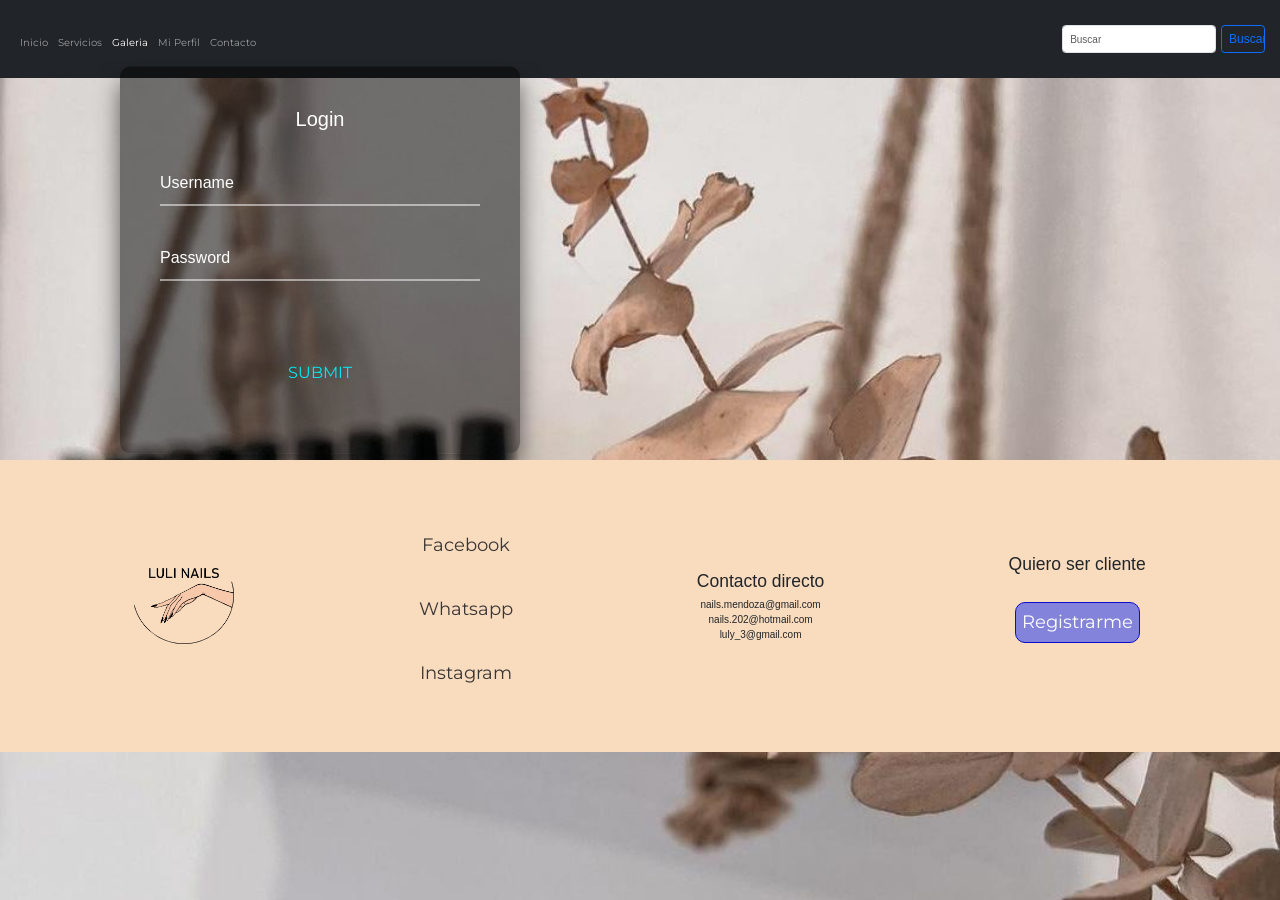
<file: index.html>
<!DOCTYPE html>
<html lang="en">
<head>
    <meta charset="UTF-8">
    <meta http-equiv="X-UA-Compatible" content="IE=edge">
    <meta name="viewport" content="width=device-width, initial-scale=1.0">
    <!-- CSS only -->
<link href="https://cdn.jsdelivr.net/npm/bootstrap@5.2.1/dist/css/bootstrap.min.css" rel="stylesheet" integrity="sha384-iYQeCzEYFbKjA/T2uDLTpkwGzCiq6soy8tYaI1GyVh/UjpbCx/TYkiZhlZB6+fzT" crossorigin="anonymous">
    <link rel="stylesheet" href="./style2/style.css">
    <title>Nails</title>
</head>
<body class="grid_index">
  
  <nav class="navbar navbar-expand-md navbar-dark bg-dark px-4">
    <button
      class="navbar-toggler"
      type="button"
      data-bs-toggle="collapse"
      data-bs-target="#navbarTogglerDemo01"
      aria-controls="navbarTogglerDemo01"
      aria-expanded="false"
      aria-label="Toggle navigation">
      <span class="navbar-toggler-icon"></span>
    </button>
    <div class="collapse navbar-collapse" id="navbarTogglerDemo01">
      <ul class="navbar-nav me-auto mb-2 mb-lg-0">
        <li class="nav-item">
          <a class="nav-link" href="./index.html">Inicio</a>
        </li>
        <li class="nav-item">
          <a class="nav-link" href="./pages/servicio.html">Servicios</a>
        </li>
        <li class="nav-item">
          <a class="nav-link active" href="./pages/galeria.html">Galeria</a>
        </li>
        <li class="nav-item">
          <a class="nav-link" href="./pages/miperfil.html">Mi Perfil</a>
        </li>
        <li class="nav-item">
          <a class="nav-link" href="./pages/contacto.html">Contacto</a>
        </li>
      </ul>
      <div class="busquedad">
        <form class="d-flex" role="search">
          <input
            class="form-control me-2"
            type="search"
            placeholder="Buscar"
            aria-label="Buscar"
          />
          <button class="btn btn-outline-primary" type="submit">
            Buscar
          </button>
        </form>

      </div>
    </div>
  </nav>  


  <!-- FIN DEL NAV -->

<section class="inicio_sesion">

  <div class="login-box">
      <h2>Login</h2>
      <form>
        <div class="user-box">
          <input type="text" name="" required="">
          <label>Username</label>
        </div>
        <div class="user-box">
          <input type="password" name="" required="">
          <label>Password</label>
        </div>
        <a href="#">
          <span></span>
          <span></span>
          <span></span>
          <span></span>
          Submit
        </a>
      </form>
    </div>
</section>
      

      <!-- FOOTER  -->


      <footer class="footer">
        <img src="../image/logo.png" alt="" />
        <div class="redes-sociales">
          <a href="#" class="redes-item"><i class="bx bxl-facebook-square"></i>Facebook</a>
          <a href="#" class="redes-item"><i class="bx bxl-whatsapp"></i>Whatsapp</a>
          <a href="#" class="redes-item"><i class="bx bxl-instagram"></i>Instagram</a>
        </div>
        <div class="contacto">
          <h3>Contacto directo</h3>
          <span>nails.mendoza@gmail.com</span>
          <span>nails.202@hotmail.com</span>
          <span>luly_3@gmail.com</span>
        </div>
        <div class="footer__cta">
          <h3>Quiero ser cliente</h3>
          <a href="#">Registrarme</a>
        </div>
      </footer>
  <!-- JavaScript Bundle with Popper -->
<script src="https://cdn.jsdelivr.net/npm/bootstrap@5.2.1/dist/js/bootstrap.bundle.min.js" integrity="sha384-u1OknCvxWvY5kfmNBILK2hRnQC3Pr17a+RTT6rIHI7NnikvbZlHgTPOOmMi466C8" crossorigin="anonymous"></script>
  </body>
</html>
</file>
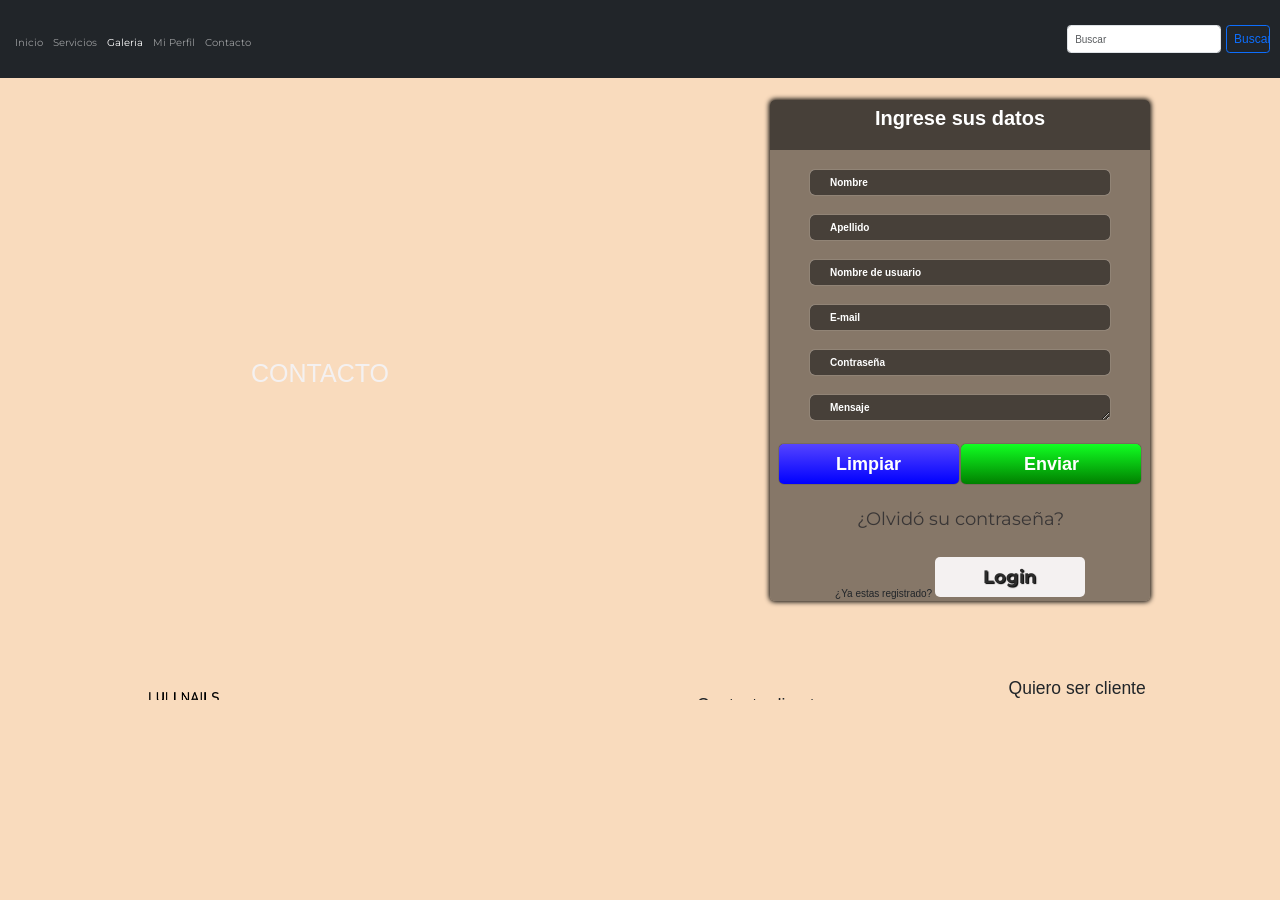
<file: pages/contacto.html>
<!DOCTYPE html>
<html lang="en">

<head>
  <meta charset="UTF-8">
  <meta http-equiv="X-UA-Compatible" content="IE=edge">
  <meta name="viewport" content="width=device-width, initial-scale=1.0">
  <!-- CSS only -->
  <link href="https://cdn.jsdelivr.net/npm/bootstrap@5.2.1/dist/css/bootstrap.min.css" rel="stylesheet"
    integrity="sha384-iYQeCzEYFbKjA/T2uDLTpkwGzCiq6soy8tYaI1GyVh/UjpbCx/TYkiZhlZB6+fzT" crossorigin="anonymous">
  <link rel="stylesheet" href="../style2/style.css">
  <title>Document</title>
</head>

<body class="grid_contacto">
  <nav class="navbar navbar-expand-md navbar-dark bg-dark px-3">
    <button class="navbar-toggler" type="button" data-bs-toggle="collapse" data-bs-target="#navbarTogglerDemo01"
      aria-controls="navbarTogglerDemo01" aria-expanded="false" aria-label="Toggle navigation">
      <span class="navbar-toggler-icon"></span>
    </button>
    <div class="collapse navbar-collapse" id="navbarTogglerDemo01">
      <ul class="navbar-nav me-auto mb-2 mb-lg-0">
        <li class="nav-item">
          <a class="nav-link" href="../index.html">Inicio</a>
        </li>
        <li class="nav-item">
          <a class="nav-link" href="./servicio.html">Servicios</a>
        </li>
        <li class="nav-item">
          <a class="nav-link active" href="./galeria.html">Galeria</a>
        </li>
        <li class="nav-item">
          <a class="nav-link" href="./miperfil.html">Mi Perfil</a>
        </li>
        <li class="nav-item">
          <a class="nav-link" href="./contacto.html">Contacto</a>
        </li>
      </ul>
      <div class="busquedad">
        <form class="d-flex" role="search">
          <input class="form-control me-2" type="search" placeholder="Buscar" aria-label="Buscar" />
          <button class="btn btn-outline-primary" type="submit">
            Buscar
          </button>
        </form>

      </div>
    </div>
  </nav>


  <section class="text_contacto">
    <h1>CONTACTO</h1>
  </section>

  <div class="formulario" style="text-align:center;padding:10px;">
    <div>
      <div class="contenedor-formulario">
        <header>
          <section>
            <h1>Ingrese sus datos</h1>
        </header>
        <form>
          <input class="campo-texto" id="nombre" type="text" name="nombre" placeholder="Nombre" maxlength="20"
            required="" />
          <input class="campo-texto" id="apellido" type="text" name="apellido" placeholder="Apellido" maxlength="20"
            required="" />
          <input class="campo-texto" id="usuario" type="text" name="usuario" placeholder="Nombre de usuario"
            maxlength="20" required="" />
          <input class="campo-texto" id="email" type="email" name="email" placeholder="E-mail" maxlength="50"
            required="" />
          <input class="campo-texto" id="password" type="password" name="password" placeholder="Contrase&ntilde;a"
            maxlength="15" required="" />
          <textarea class="campo-texto" id="mensaje" rows="4" cols="30" required="" placeholder="Mensaje"></textarea>
          <input type="reset" value="Limpiar" class="borrar" />
          <input type="submit" value="Enviar" class="submit" />
          <a href="http://unadireccionfalsaquenoexiste.com" target="blank">&iquest;Olvid&oacute; su
            contrase&ntilde;a?</a>
        </form>

        </section>
        <footer>
          <span>¿Ya estas registrado?</span>
          <a class="boton" href="#">Login</a>
        </footer>
      </div>
    </div>
  </div>







  <footer class="footer">
    <img src="../image/logo.png" alt="" />
    <div class="redes-sociales">
      <a href="#" class="redes-item"><i class="bx bxl-facebook-square"></i>Facebook</a>
      <a href="#" class="redes-item"><i class="bx bxl-whatsapp"></i>Whatsapp</a>
      <a href="#" class="redes-item"><i class="bx bxl-instagram"></i>Instagram</a>
    </div>
    <div class="contacto">
      <h3>Contacto directo</h3>
      <span>nails.mendoza@gmail.com</span>
      <span>nails.202@hotmail.com</span>
      <span>luly_3@gmail.com</span>
    </div>
    <div class="footer__cta">
      <h3>Quiero ser cliente</h3>
      <a href="#">Registrarme</a>
    </div>
  </footer>
  <!-- JavaScript Bundle with Popper -->
  <script src="https://cdn.jsdelivr.net/npm/bootstrap@5.2.1/dist/js/bootstrap.bundle.min.js"
    integrity="sha384-u1OknCvxWvY5kfmNBILK2hRnQC3Pr17a+RTT6rIHI7NnikvbZlHgTPOOmMi466C8"
    crossorigin="anonymous"></script>
</body>

</html>
</file>
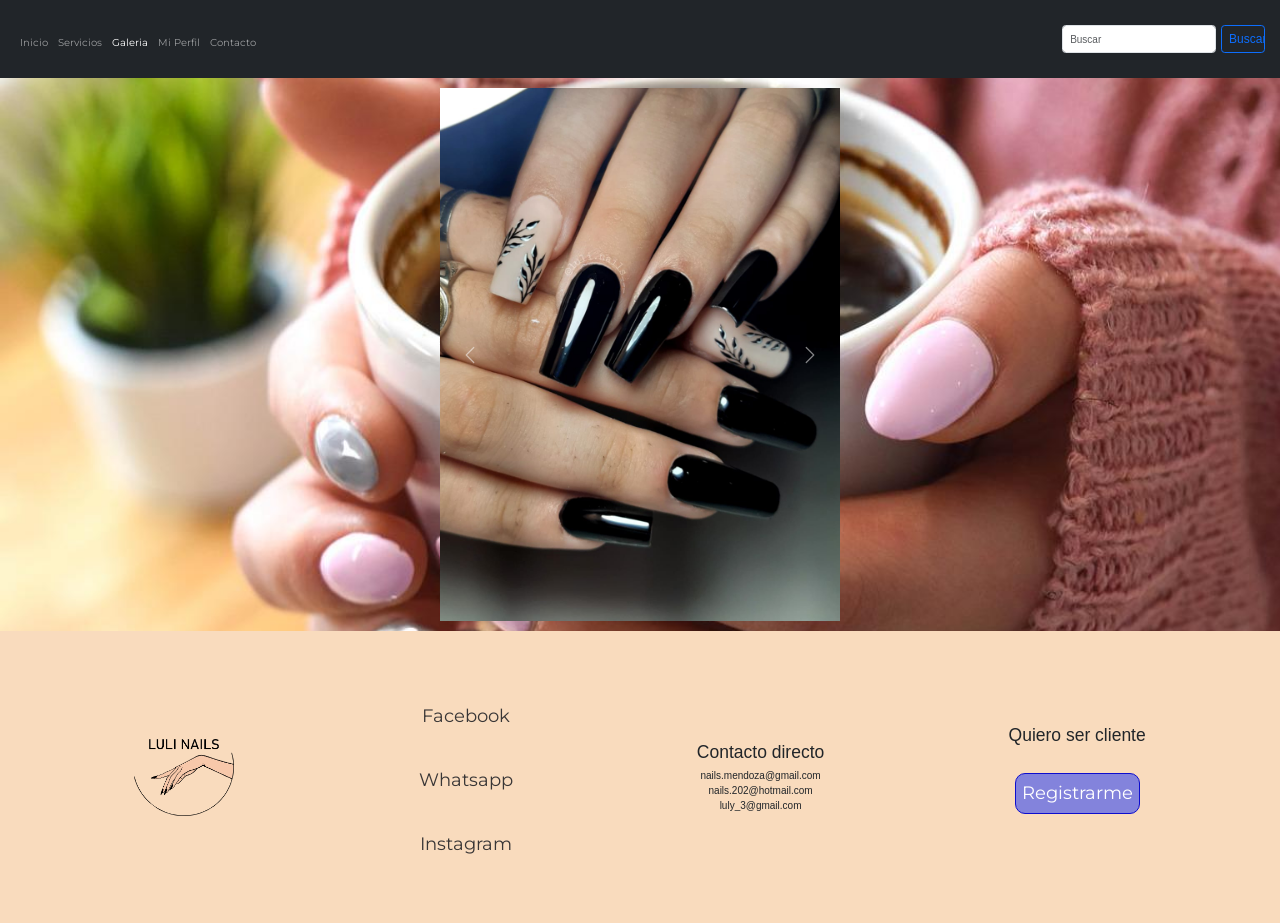
<file: pages/galeria.html>
<!DOCTYPE html>
<html lang="en">

<head>
  <meta charset="UTF-8">
  <meta http-equiv="X-UA-Compatible" content="IE=edge">
  <meta name="viewport" content="width=device-width, initial-scale=1.0">
  <!-- CSS only -->
  <link href="https://cdn.jsdelivr.net/npm/bootstrap@5.2.1/dist/css/bootstrap.min.css" rel="stylesheet"
    integrity="sha384-iYQeCzEYFbKjA/T2uDLTpkwGzCiq6soy8tYaI1GyVh/UjpbCx/TYkiZhlZB6+fzT" crossorigin="anonymous">
  <link rel="stylesheet" href="../style2/style.css">
  <title>Document</title>
</head>

<body class="grid__galeria">
  <nav class="navbar navbar-expand-md navbar-dark bg-dark px-4">
    <button
      class="navbar-toggler"
      type="button"
      data-bs-toggle="collapse"
      data-bs-target="#navbarTogglerDemo01"
      aria-controls="navbarTogglerDemo01"
      aria-expanded="false"
      aria-label="Toggle navigation">
      <span class="navbar-toggler-icon"></span>
    </button>
    <div class="collapse navbar-collapse" id="navbarTogglerDemo01">
      <ul class="navbar-nav me-auto mb-2 mb-lg-0">
        <li class="nav-item">
          <a class="nav-link" href="../index.html">Inicio</a>
        </li>
        <li class="nav-item">
          <a class="nav-link" href="./servicio.html">Servicios</a>
        </li>
        <li class="nav-item">
          <a class="nav-link active" href="./galeria.html">Galeria</a>
        </li>
        <li class="nav-item">
          <a class="nav-link" href="./miperfil.html">Mi Perfil</a>
        </li>
        <li class="nav-item">
          <a class="nav-link" href="./contacto.html">Contacto</a>
        </li>
      </ul>
      <div class="busquedad">
        <form class="d-flex" role="search">
          <input
            class="form-control me-2"
            type="search"
            placeholder="Buscar"
            aria-label="Buscar"
          />
          <button class="btn btn-outline-primary" type="submit">
            Buscar
          </button>
        </form>

      </div>
    </div>
  </nav>  


  <div class="">
    <div class="row">
      <div class="col">

        <section class="galeriaCarrusel col-lg-12">
          <div id="carouselExampleFade" class="carousel slide carousel-fade" data-bs-ride="carousel">
            <div class="carousel-inner">
              <div class="carousel-item active">
                <img src="../image/img 14.jpeg" class="d-block w-100" alt="...">
              </div>
              <div class="carousel-item">
                <img src="../image/img 11.jpeg" class="d-block w-100" alt="...">
              </div>
              <div class="carousel-item">
                <img src="../image/img 16.jpeg" class="d-block w-100" alt="...">
              </div>
              <div class="carousel-item">
                <img src="../image/img 10.jpeg" class="d-block w-100" alt="...">
              </div>
              <div class="carousel-item">
                <img src="../image/img7.jpeg" class="d-block w-100" alt="...">
              </div>
              <div class="carousel-item">
                <img src="../image/img15.jpeg" class="d-block w-100" alt="...">
              </div>
            </div>
            <button class="carousel-control-prev" type="button" data-bs-target="#carouselExampleFade"
              data-bs-slide="prev">
              <span class="carousel-control-prev-icon" aria-hidden="true"></span>
              <span class="visually-hidden">Previous</span>
            </button>
            <button class="carousel-control-next" type="button" data-bs-target="#carouselExampleFade"
              data-bs-slide="next">
              <span class="carousel-control-next-icon" aria-hidden="true"></span>
              <span class="visually-hidden">Next</span>
            </button>
          </div>

        </section>

      </div>
    </div>
  </div>

  <footer class="footer">
    <img src="../image/logo.png" alt="" />
    <div class="redes-sociales">
      <a href="#" class="redes-item"><i class="bx bxl-facebook-square"></i>Facebook</a>
      <a href="#" class="redes-item"><i class="bx bxl-whatsapp"></i>Whatsapp</a>
      <a href="#" class="redes-item"><i class="bx bxl-instagram"></i>Instagram</a>
    </div>
    <div class="contacto">
      <h3>Contacto directo</h3>
      <span>nails.mendoza@gmail.com</span>
      <span>nails.202@hotmail.com</span>
      <span>luly_3@gmail.com</span>
    </div>
    <div class="footer__cta">
      <h3>Quiero ser cliente</h3>
      <a href="#">Registrarme</a>
    </div>
  </footer>
  <!-- JavaScript Bundle with Popper -->
  <script src="https://cdn.jsdelivr.net/npm/bootstrap@5.2.1/dist/js/bootstrap.bundle.min.js"
    integrity="sha384-u1OknCvxWvY5kfmNBILK2hRnQC3Pr17a+RTT6rIHI7NnikvbZlHgTPOOmMi466C8"
    crossorigin="anonymous"></script>
</body>

</html>
</file>
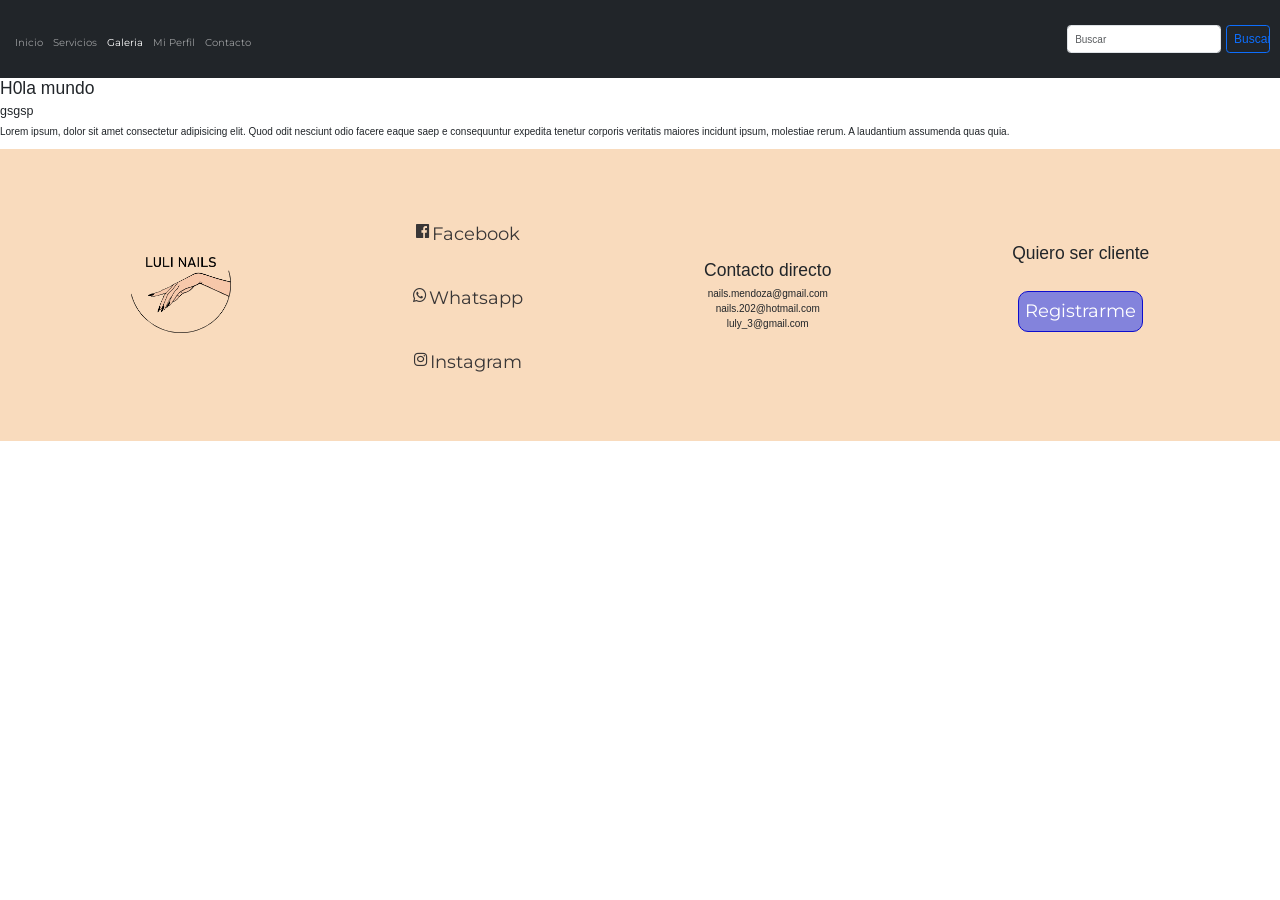
<file: pages/miperfil.html>
<!DOCTYPE html>
<html lang="en">

<head>
  <meta charset="UTF-8" />
  <meta http-equiv="X-UA-Compatible" content="IE=edge" />
  <meta name="viewport" content="width=device-width, initial-scale=1.0" />
  <!-- CSS only -->
  <link href="https://cdn.jsdelivr.net/npm/bootstrap@5.2.1/dist/css/bootstrap.min.css" rel="stylesheet"
    integrity="sha384-iYQeCzEYFbKjA/T2uDLTpkwGzCiq6soy8tYaI1GyVh/UjpbCx/TYkiZhlZB6+fzT" crossorigin="anonymous" />
  <link href="https://unpkg.com/boxicons@2.1.2/css/boxicons.min.css" rel="stylesheet" />
  <link rel="stylesheet" href="../style2/style.css" />
  <title>Document</title>
</head>

<body>
  <nav class="navbar navbar-expand-md navbar-dark bg-dark px-3">
    <button class="navbar-toggler" type="button" data-bs-toggle="collapse" data-bs-target="#navbarTogglerDemo01"
      aria-controls="navbarTogglerDemo01" aria-expanded="false" aria-label="Toggle navigation">
      <span class="navbar-toggler-icon"></span>
    </button>
    <div class="collapse navbar-collapse" id="navbarTogglerDemo01">
      <ul class="navbar-nav me-auto mb-2 mb-lg-0">
        <li class="nav-item">
          <a class="nav-link" href="../index.html">Inicio</a>
        </li>
        <li class="nav-item">
          <a class="nav-link" href="./servicio.html">Servicios</a>
        </li>
        <li class="nav-item">
          <a class="nav-link active" href="./galeria.html">Galeria</a>
        </li>
        <li class="nav-item">
          <a class="nav-link" href="./miperfil.html">Mi Perfil</a>
        </li>
        <li class="nav-item">
          <a class="nav-link" href="./contacto.html">Contacto</a>
        </li>
      </ul>
      <div class="busquedad">
        <form class="d-flex" role="search">
          <input class="form-control me-2" type="search" placeholder="Buscar" aria-label="Buscar" />
          <button class="btn btn-outline-primary" type="submit">
            Buscar
          </button>
        </form>
      </div>
    </div>
  </nav>
  <h3>H0la mundo</h3>
  <h5>gsgsp</h5>
  <p>
    Lorem ipsum, dolor sit amet consectetur adipisicing elit. Quod odit
    nesciunt odio facere eaque saep e consequuntur expedita tenetur corporis
    veritatis maiores incidunt ipsum, molestiae rerum. A laudantium assumenda
    quas quia.
  </p>

  <!-- footer prueba -->

  <footer class="footer">
    <img src="../image/logo.png" alt="" />
    <div class="redes-sociales">
      <a href="#" class="redes-item"><i class="bx bxl-facebook-square"></i>Facebook</a>
      <a href="#" class="redes-item"><i class="bx bxl-whatsapp"></i>Whatsapp</a>
      <a href="#" class="redes-item"><i class="bx bxl-instagram"></i>Instagram</a>
    </div>
    <div class="contacto">
      <h3>Contacto directo</h3>
      <span>nails.mendoza@gmail.com</span>
      <span>nails.202@hotmail.com</span>
      <span>luly_3@gmail.com</span>
    </div>
    <div class="footer__cta">
      <h3>Quiero ser cliente</h3>
      <a href="#">Registrarme</a>
    </div>
  </footer>


  
  <!-- JavaScript Bundle with Popper -->
  <script src="https://cdn.jsdelivr.net/npm/bootstrap@5.2.1/dist/js/bootstrap.bundle.min.js"
    integrity="sha384-u1OknCvxWvY5kfmNBILK2hRnQC3Pr17a+RTT6rIHI7NnikvbZlHgTPOOmMi466C8"
    crossorigin="anonymous"></script>
</body>

</html>
</file>
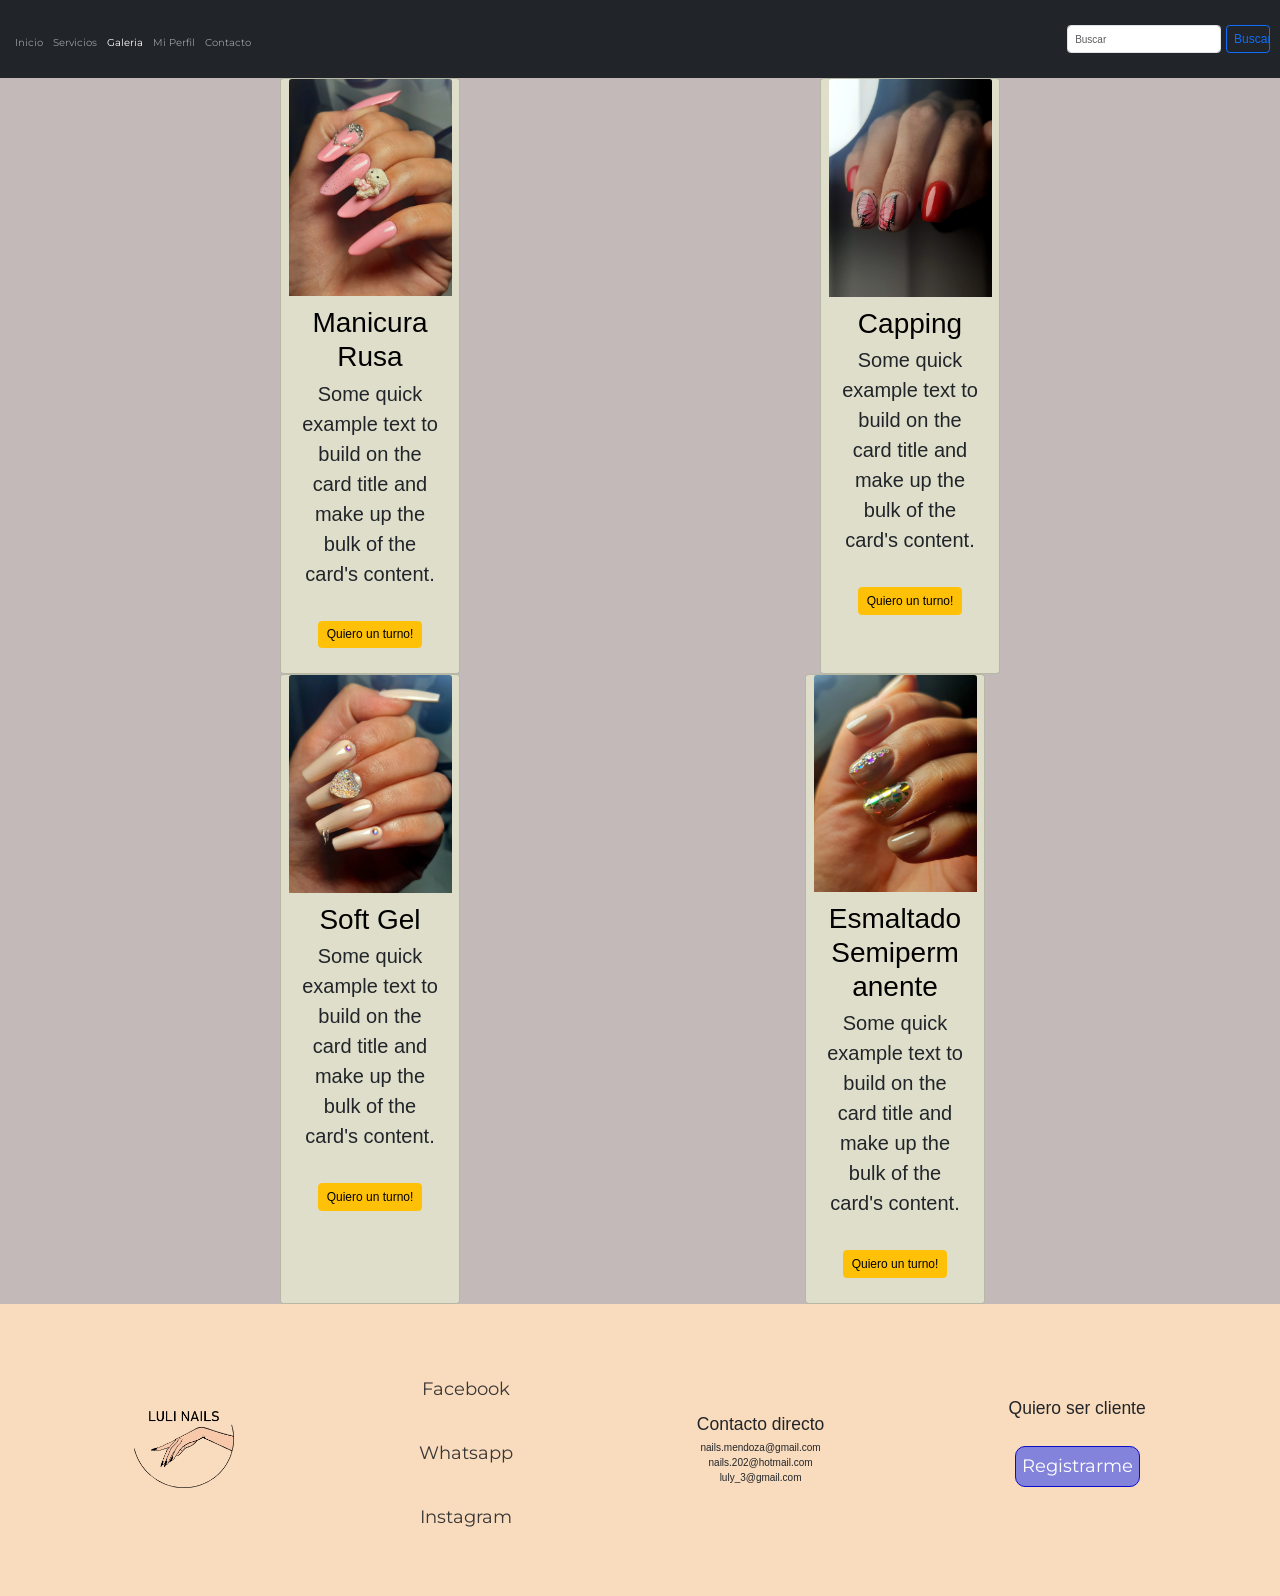
<file: pages/servicio.html>
<!DOCTYPE html>
<html lang="en">

<head>
  <meta charset="UTF-8">
  <meta http-equiv="X-UA-Compatible" content="IE=edge">
  <meta name="viewport" content="width=device-width, initial-scale=1.0">
  <!-- CSS only -->
  <link href="https://cdn.jsdelivr.net/npm/bootstrap@5.2.1/dist/css/bootstrap.min.css" rel="stylesheet"
    integrity="sha384-iYQeCzEYFbKjA/T2uDLTpkwGzCiq6soy8tYaI1GyVh/UjpbCx/TYkiZhlZB6+fzT" crossorigin="anonymous">
  <link rel="stylesheet" href="../style2/style.css">
  <title>Document</title>
</head>

<body class="body_servicio">
  <nav class="navbar navbar-expand-md navbar-dark bg-dark px-3">
    <button class="navbar-toggler" type="button" data-bs-toggle="collapse" data-bs-target="#navbarTogglerDemo01"
      aria-controls="navbarTogglerDemo01" aria-expanded="false" aria-label="Toggle navigation">
      <span class="navbar-toggler-icon"></span>
    </button>
    <div class="collapse navbar-collapse" id="navbarTogglerDemo01">
      <ul class="navbar-nav me-auto mb-2 mb-lg-0">
        <li class="nav-item">
          <a class="nav-link" href="../index.html">Inicio</a>
        </li>
        <li class="nav-item">
          <a class="nav-link" href="./servicio.html">Servicios</a>
        </li>
        <li class="nav-item">
          <a class="nav-link active" href="./galeria.html">Galeria</a>
        </li>
        <li class="nav-item">
          <a class="nav-link" href="./miperfil.html">Mi Perfil</a>
        </li>
        <li class="nav-item">
          <a class="nav-link" href="./contacto.html">Contacto</a>
        </li>
      </ul>
      <div class="busquedad">
        <form class="d-flex" role="search">
          <input class="form-control me-2" type="search" placeholder="Buscar" aria-label="Buscar" />
          <button class="btn btn-outline-primary" type="submit">
            Buscar
          </button>
        </form>

      </div>
    </div>
  </nav>



  <section class="container text-center d-flex">
    <div class="row">
      <div class="card col-lg-6 col-sm-12" style="width: 18rem;">
        <img src="../image/img 10.jpeg" class="card-img-top" alt="...">
        <div class="card-body">
          <h5 class="card-title">Manicura Rusa</h5>
          <p class="card-text">Some quick example text to build on the card title and make up the bulk of the card's
            content.</p>
          <a href="#" class="btn btn-warning">Quiero un turno!</a>
        </div>
      </div>
      <div class="card col-lg-6 col-sm-12" style="width: 18rem;">
        <img src="../image/img 11.jpeg" class="card-img-top" alt="...">
        <div class="card-body">
          <h5 class="card-title">Capping</h5>
          <p class="card-text">Some quick example text to build on the card title and make up the bulk of the card's
            content.</p>
          <a href="#" class="btn btn-warning">Quiero un turno!</a>
        </div>
      </div>
      <div class="row">
        <div class="card col-lg-6 col-sm-12" style="width: 18rem;">
          <img src="../image/img 16.jpeg" class="card-img-top" alt="...">
          <div class="card-body">
            <h5 class="card-title">Soft Gel</h5>
            <p class="card-text">Some quick example text to build on the card title and make up the bulk of the card's
              content.</p>
            <a href="#" class="btn btn-warning">Quiero un turno!</a>
          </div>
        </div>

        <div class="card col-lg-6 col-sm-12" style="width: 18rem;">
          <img src="../image/img 12.jpeg" class="card-img-top" alt="...">
          <div class="card-body">
            <h5 class="card-title">Esmaltado Semipermanente</h5>
            <p class="card-text">Some quick example text to build on the card title and make up the bulk of the card's
              content.</p>
            <a href="#" class="btn btn-warning">Quiero un turno!</a>
          </div>
        </div>

      </div>

    </div>

  </section>
  
<!-- FOOTER -->

<footer class="footer">
  <img src="../image/logo.png" alt="" />
  <div class="redes-sociales">
    <a href="#" class="redes-item"><i class="bx bxl-facebook-square"></i>Facebook</a>
    <a href="#" class="redes-item"><i class="bx bxl-whatsapp"></i>Whatsapp</a>
    <a href="#" class="redes-item"><i class="bx bxl-instagram"></i>Instagram</a>
  </div>
  <div class="contacto">
    <h3>Contacto directo</h3>
    <span>nails.mendoza@gmail.com</span>
    <span>nails.202@hotmail.com</span>
    <span>luly_3@gmail.com</span>
  </div>
  <div class="footer__cta">
    <h3>Quiero ser cliente</h3>
    <a href="#">Registrarme</a>
  </div>
</footer>

  <!-- JavaScript Bundle with Popper -->
  <script src="https://cdn.jsdelivr.net/npm/bootstrap@5.2.1/dist/js/bootstrap.bundle.min.js"
    integrity="sha384-u1OknCvxWvY5kfmNBILK2hRnQC3Pr17a+RTT6rIHI7NnikvbZlHgTPOOmMi466C8"
    crossorigin="anonymous"></script>
</body>

</html>
</file>
<file: style2/style.css>
@import url("https://fonts.googleapis.com/css2?family=Merriweather&family=Montserrat:wght@300&display=swap");
:root {
  /* Colors */
  --primary: #f4f1f1;
  --secondary: #f9dbbd;
  --alternative: #adade3;
  --text-color: #2b2b2b;
  /* Spacings */
  --spacing-large: 6rem;
  --spacing-medium: 2.4rem;
  --spacing-small: 2rem;
  --spacing-xsmall: 1rem;
  /* Font-family */
  --font-principal: "Merriweather", serif;
  --font-title: "Montserrat", sans-serif;
  /* Font-Sizes */
  --text-large: 5.2em;
  --text-extra-medium: 3.7em;
  --text-medium: 2.2em;
  --text-base: 1.6em;
  --text-small: 1.4em;
}

/* /Estilos Globales/ */
*::after,
*::before,
* {
  margin: 0;
  padding: 0;
  box-sizing: border-box;
  overflow-x: hidden;
}

html {
  font-size: 62.5%;
}

body {
  font-family: var(--font-principal);
}

ul {
  list-style-type: none;
}

a {
  text-decoration: none;
  font-family: var(--font-title);
  color: var(--secondary);
}

.grid_index {
  display: grid;
  grid-template-areas: "navbar navbar" "login-box login-box" "footer footer";
  grid-template-columns: 1fr 1fr;
  grid-template-rows: 60px 400px 1fr;
  background-image: url(../image/fondo\ minimalista.jpeg);
}

.navbar {
  grid-area: navbar;
}

.login_box {
  grid-area: login_box;
}

.footer {
  grid-area: footer;
}

nav ul li a {
  color: var(--primary);
  font-size: 15px;
}

html {
  height: 100%;
}

body {
  margin: 0;
  padding: 0;
  font-family: sans-serif;
  background-image: url(../image/mod1.jp);
}

.login-box {
  position: relative;
  top: 50%;
  left: 50%;
  width: 400px;
  padding: 40px;
  transform: translate(-50%, -50%);
  background: rgba(0, 0, 0, 0.5);
  box-sizing: border-box;
  box-shadow: 0 15px 25px rgba(0, 0, 0, 0.6);
  border-radius: 10px;
}
.login-box h2 {
  margin: 0 0 30px;
  padding: 0;
  color: #fff;
  text-align: center;
}
.login-box .user-box {
  position: relative;
}
.login-box input {
  width: 100%;
  padding: 10px 0;
  font-size: 16px;
  color: #fff;
  margin-bottom: 30px;
  border: none;
  border-bottom: 1px solid #fff;
  outline: none;
  background: transparent;
}
.login-box label {
  position: absolute;
  top: 0;
  left: 0;
  padding: 10px 0;
  font-size: 16px;
  color: #fff;
  pointer-events: none;
  transition: 0.5s;
}
.login-box form a {
  position: relative;
  display: inline-block;
  padding: 10px 20px;
  color: #03e9f4;
  font-size: 16px;
  text-decoration: none;
  text-transform: uppercase;
  overflow: hidden;
  transition: 0.5s;
  margin-top: 40px;
  letter-spacing: 4px span;
  letter-spacing-position: absolute;
  letter-spacing-display: block;
}

.login-box .user-box input:focus ~ label,
.login-box .user-box input:valid ~ label {
  top: -20px;
  left: 0;
  color: #03e9f4;
  font-size: 12px;
}

.login-box a:hover {
  background: hsl(69deg, 81%, 56%);
  color: #fff;
  border-radius: 5px;
  box-shadow: 0 0 5px #1a6f73, 0 0 25px #07abeb, 0 0 50px #0ebdd0, 0 0 100px #1b49be;
}

.login-box a span:nth-child(1) {
  top: 0;
  left: -100%;
  width: 100%;
  height: 2px;
  background: linear-gradient(90deg, transparent, #03e9f4);
  animation: btn-anim1 1s linear infinite;
}

@keyframes btn-anim1 {
  0% {
    left: -100%;
  }
  50%, 100% {
    left: 100%;
  }
}
.login-box a span:nth-child(2) {
  top: -100%;
  right: 0;
  width: 2px;
  height: 100%;
  background: linear-gradient(180deg, transparent, #03e9f4);
  animation: btn-anim2 1s linear infinite;
  animation-delay: 0.25s;
}

@keyframes btn-anim2 {
  0% {
    top: -100%;
  }
  50%, 100% {
    top: 100%;
  }
}
.login-box a span:nth-child(3) {
  bottom: 0;
  right: -100%;
  width: 100%;
  height: 2px;
  background: linear-gradient(270deg, transparent, #125356);
  animation: btn-anim3 1s linear infinite;
  animation-delay: 0.5s;
}

@keyframes btn-anim3 {
  0% {
    right: -100%;
  }
  50%, 100% {
    right: 100%;
  }
}
.login-box a span:nth-child(4) {
  bottom: -100%;
  left: 0;
  width: 2px;
  height: 100%;
  background: linear-gradient(360deg, transparent, #03e9f4);
  animation: btn-anim4 1s linear infinite;
  animation-delay: 0.75s;
}

@keyframes btn-anim4 {
  0% {
    bottom: -100%;
  }
  50%, 100% {
    bottom: 100%;
  }
}
.user-box {
  border: none;
}

.d-block img {
  width: 10px;
  display: flex;
}

.grid_contacto {
  display: grid;
  grid-template-areas: "navbar navbar" "text_contacto formulario" "footer footer";
  grid-template-columns: 1fr 1fr;
  grid-template-rows: 70px 3fr 20px;
  height: 700px;
  background-color: var(--secondary);
}

.navbar {
  grid-area: navbar;
}

.text_contacto {
  grid-area: text_contacto;
}

.formulario {
  grid-area: formulario;
}

.footer {
  grid-area: footer;
}

.text_contacto {
  display: flex;
  justify-content: center;
  align-items: center;
  color: var(--primary);
  font-size: var(--text-small);
  font-family: var(--font-principal);
}

header h1 {
  text-align: center;
  font-size: var(--spacing-small);
}

.contenedor-formulario {
  position: relative;
  margin: 20px auto;
  width: 380px;
}

form {
  text-align: center;
}

.campo-texto {
  width: 300px;
  height: 25px;
  padding: 5px;
  padding-left: var(--spacing-small);
  margin-top: var(--spacing-small);
  font-weight: bolder;
  text-align: start;
}

textarea.campo-texto {
  resize: vertical;
}

.submit {
  width: 180px;
  margin-top: 20px;
  display: inline-block;
  height: 40px;
  font-weight: bold;
  font-size: 18px;
  cursor: pointer;
}

.borrar {
  width: 180px;
  margin-top: 20px;
  display: inline-block;
  height: 40px;
  font-weight: bold;
  font-size: 18px;
  cursor: pointer;
}

a {
  text-decoration: none;
  margin-top: 22px;
  display: inline-block;
}

a:hover {
  text-decoration: underline;
}

.boton {
  width: 150px;
  height: 40px;
  display: inline-block;
  font-weight: bold;
  font-size: 18px;
  cursor: pointer;
}

* {
  font-family: helvetica;
}

body {
  background: white;
  background-repeat: no-repeat;
  background-size: cover;
  max-width: 100%;
}

.contenedor-formulario {
  border-radius: 5px;
  background: rgba(20, 20, 20, 0.5);
  box-shadow: 0 0 5px 1px #000;
}

header {
  height: 50px;
  background: rgba(10, 10, 10, 0.5);
}
header h1 {
  font-weight: bold;
  color: #fff;
  line-height: 1.8;
}

.navbar {
  height: 78px;
}

.campo-texto {
  border-radius: 5px;
  border: none;
  background: rgba(10, 10, 10, 0.5);
  font-weight: bolder;
  color: white;
  box-shadow: 0 0 1px;
}

.campo-texto:focus {
  outline: none;
  box-shadow: 0 0 5px white;
}

::-webkit-input-placeholder {
  color: white;
}

.submit {
  border-radius: 5px;
  border: none;
  background: linear-gradient(#1f2, green);
  color: white;
  box-shadow: 0 0 1px black;
}

.borrar {
  border-radius: 5px;
  border: none;
  background: linear-gradient(#54f, rgb(58, 58, 238));
  color: white;
  box-shadow: 0 0 1px black;
}

.submit:hover {
  background: linear-gradient(green, rgb(100, 214, 107));
  transition: all 0.4s ease-out;
}

.borrar:hover {
  background: linear-gradient(blue, #54f);
  transition: all 0.4s ease-out;
}

a {
  color: white;
  margin-bottom: 15px;
}

.boton {
  margin-top: 5px;
  margin-bottom: 0px;
  border-radius: 5px;
  border: none;
  cursor: pointer;
  background-color: #0c9;
  color: white;
  text-shadow: 1px 1px 1px black;
  line-height: 40px;
}
.boton .boton:hover {
  text-decoration: none;
  background-color: #0c5;
}
.boton .boton:focus {
  outline: none;
}

#nombre,
#apellido,
#usuario {
  background-size: cover;
  max-width: 100%;
}

#nombre,
#apellido,
#usuario {
  background-size: cover;
  max-width: 100%;
}

.contenedor-formulario {
  border-radius: 5px;
  background: rgba(20, 20, 20, 0.5);
  box-shadow: 0 0 5px 1px #000;
}

header {
  height: 50px;
  background: rgba(10, 10, 10, 0.5);
}
header h1 {
  font-weight: bold;
  color: #fff;
  line-height: 1.8;
}

.campo-texto {
  border-radius: 5px;
  border: none;
  background: rgba(10, 10, 10, 0.5);
  font-weight: bolder;
  color: white;
  box-shadow: 0 0 1px;
}

.campo-texto:focus {
  outline: none;
  box-shadow: 0 0 5px white;
}

::-webkit-input-placeholder {
  color: white;
}

.submit {
  border-radius: 5px;
  border: none;
  background: linear-gradient(#1f2, green);
  color: white;
  box-shadow: 0 0 1px black;
}

.borrar {
  border-radius: 5px;
  border: none;
  background: linear-gradient(#54f, blue);
  color: white;
  box-shadow: 0 0 1px black;
}

.submit:hover {
  background: linear-gradient(green, #1f2);
  transition: all 0.4s ease-out;
}

.borrar:hover {
  background: linear-gradient(blue, #54f);
  transition: all 0.4s ease-out;
}

a {
  color: white;
  margin-bottom: 15px;
}

.boton {
  margin-top: 5px;
  margin-bottom: 0px;
  border-radius: 5px;
  border: none;
  cursor: pointer;
  background-color: var(--primary);
  color: var(--text-color);
  text-shadow: 1px 1px 1px black;
  line-height: 40px;
}
.boton .boton:hover {
  text-decoration: none;
  background-color: #0c5;
}
.boton .boton:focus {
  outline: none;
}

#nombre,
#apellido,
#usuario {
  background-image: white;
}

#password {
  background-repeat: no-repeat;
  background-position: 0px 50%;
  background-size: 50px 50px;
}

#mensaje {
  background-repeat: no-repeat;
  background-position: 10px 50%;
  background-size: 25px 25px;
}

.body_servicio {
  background-color: rgb(196, 185, 185);
}

.row {
  display: flex;
  justify-content: space-between;
  align-content: flex-end;
}

.container {
  display: flex;
  justify-content: center;
}

.card {
  background-color: rgb(222, 222, 202);
  font-size: var(--spacing-small);
}
.card h5 {
  font-size: 2.8rem;
  color: #000;
}

.btn {
  font-size: 1.2rem;
}

.grid__galeria {
  background-image: url(../image/coffe\ nails.jpg);
}

.galeriaCarrusel div {
  justify-content: center;
  width: 40rem;
}

.galeriaCarrusel {
  display: flex;
  justify-content: center;
  column-gap: 1em;
  margin-top: 1em;
  margin-bottom: 1em;
}

.footer {
  display: flex;
  flex-direction: row;
  gap: 50px;
  justify-content: space-evenly;
  align-items: center;
  background-color: var(--secondary);
  padding: 50px 0;
}

.footer div {
  display: flex;
  flex-direction: column;
  align-items: center;
}

a {
  color: rgb(57, 54, 54);
  font-size: 18px;
}

.footer__cta a {
  padding: 6px;
  background-color: rgb(131, 131, 220);
  border: 1.9px solid rgb(13, 13, 206);
  border-radius: 10px;
  color: white;
}

.footer img {
  width: 100px;
}

@media screen and (max-width: 775px) {
  .grid_contacto {
    display: grid;
    grid-template-areas: "navbar" "text_contacto" "formulario" "pieDePagina";
    grid-template-columns: 1fr;
    grid-template-rows: 70px 50px 700px 1fr;
    background-color: var(--secondary);
  }
  .navbar {
    grid-area: navbar;
  }
  .text_contacto {
    grid-area: text_contacto;
  }
  .formulario {
    grid-area: formulario;
  }
  .pieDePagina {
    grid-area: pieDePagina;
  }
  .login-box {
    width: 55%;
  }
  .footer {
    display: flex;
    flex-direction: column;
    gap: 50px;
    align-items: center;
    background-color: var(--secondary);
    padding: 50px 0;
  }
  .footer div {
    display: flex;
    flex-direction: column;
    align-items: center;
  }
  a {
    color: #000;
    font-size: 18px;
  }
  .footer img {
    width: 150px;
  }
}

/*# sourceMappingURL=style.css.map */
</file>
